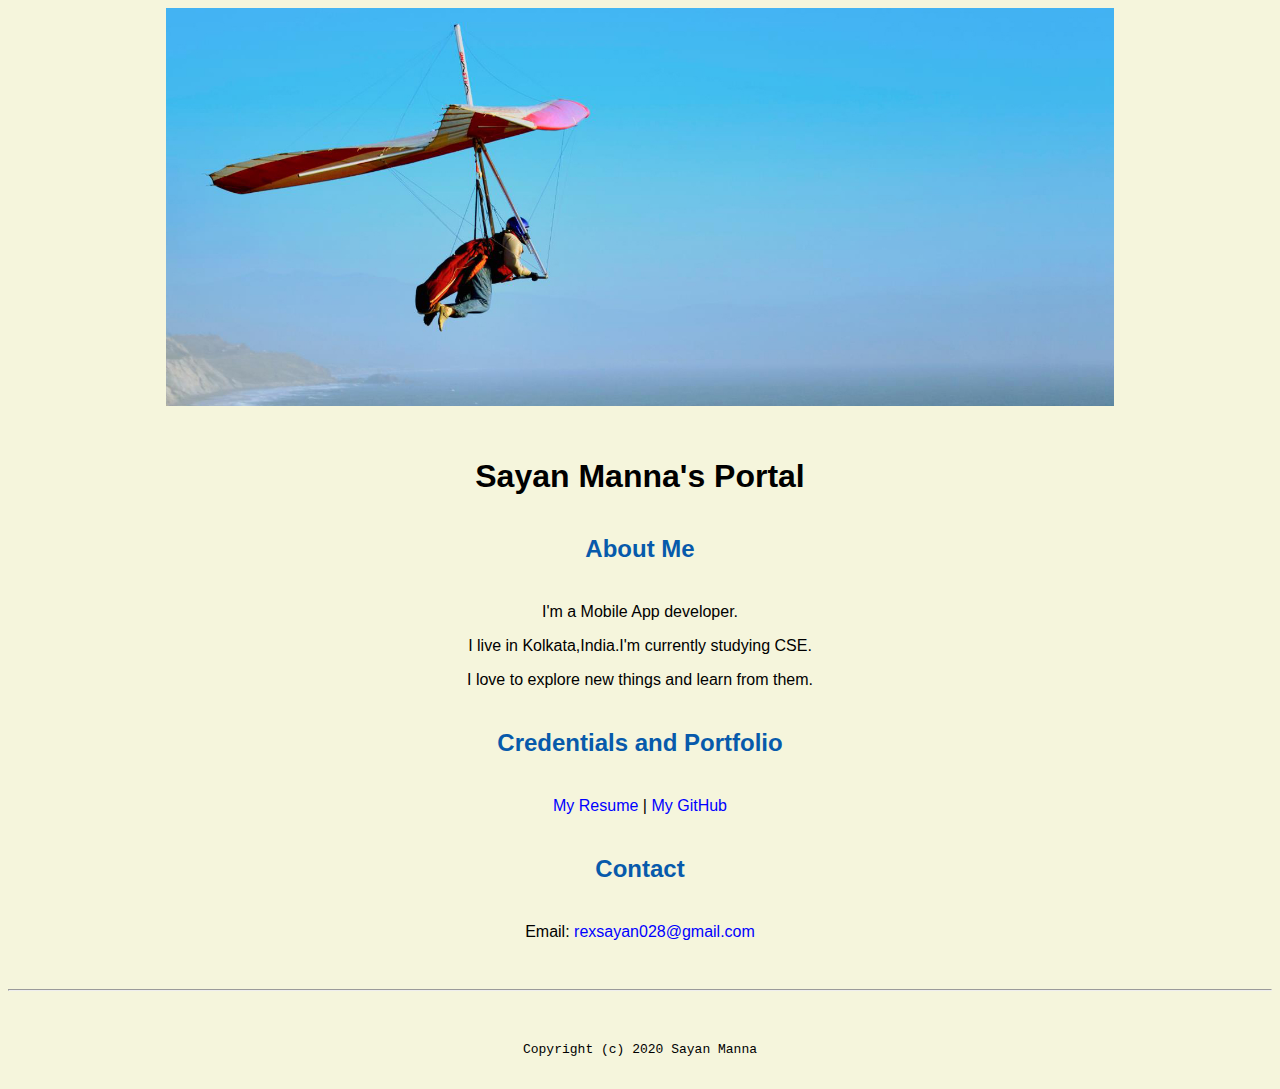
<file: index.html>
<!doctype html>

<!-- this is a comment for human! -->

<html lang="en">

  <header>
    <title>Sayan Manna's Portal</title>
    <link rel="stylesheet" href="css/master.css">
    <link rel="FaviconIcon" href="favicon.ico" type="image/x-icon">
    <link rel="shortcut" href="favicon.ico" type="image/x-icon">
    <meta name="viewport" content="width=device-width, initial-sale=1, shrink-to-fit=no">
    <meta name="name" content="Sayan Manna's Portal">
    <meta name="robots" content="noindex, nofollow">
  </header>

  <body>
    <img src="images/banner.jpg" width="75%" alt="banner">
    <h1>Sayan Manna's Portal</h1>
    <h2>About Me</h2>
    <p>I'm a Mobile App developer.</p>
    <p>I live in Kolkata,India.I'm currently studying CSE.</p>
    <p>I love to explore new things and learn from them.</p>
    <h2>Credentials and Portfolio</h2>

    <p><a href="resume.html">My Resume</a> | <a href="https://www.github.com/Sayan-Manna">My GitHub</a></p>
    <h2>Contact</h2>

    <p>Email: <a href="mailto:rexsayan028@gmail.com">rexsayan028@gmail.com</a></p>
  </body>

  <footer>
    <hr>
    <code>Copyright (c) 2020 Sayan Manna</code>

  </footer>

</html>
</file>
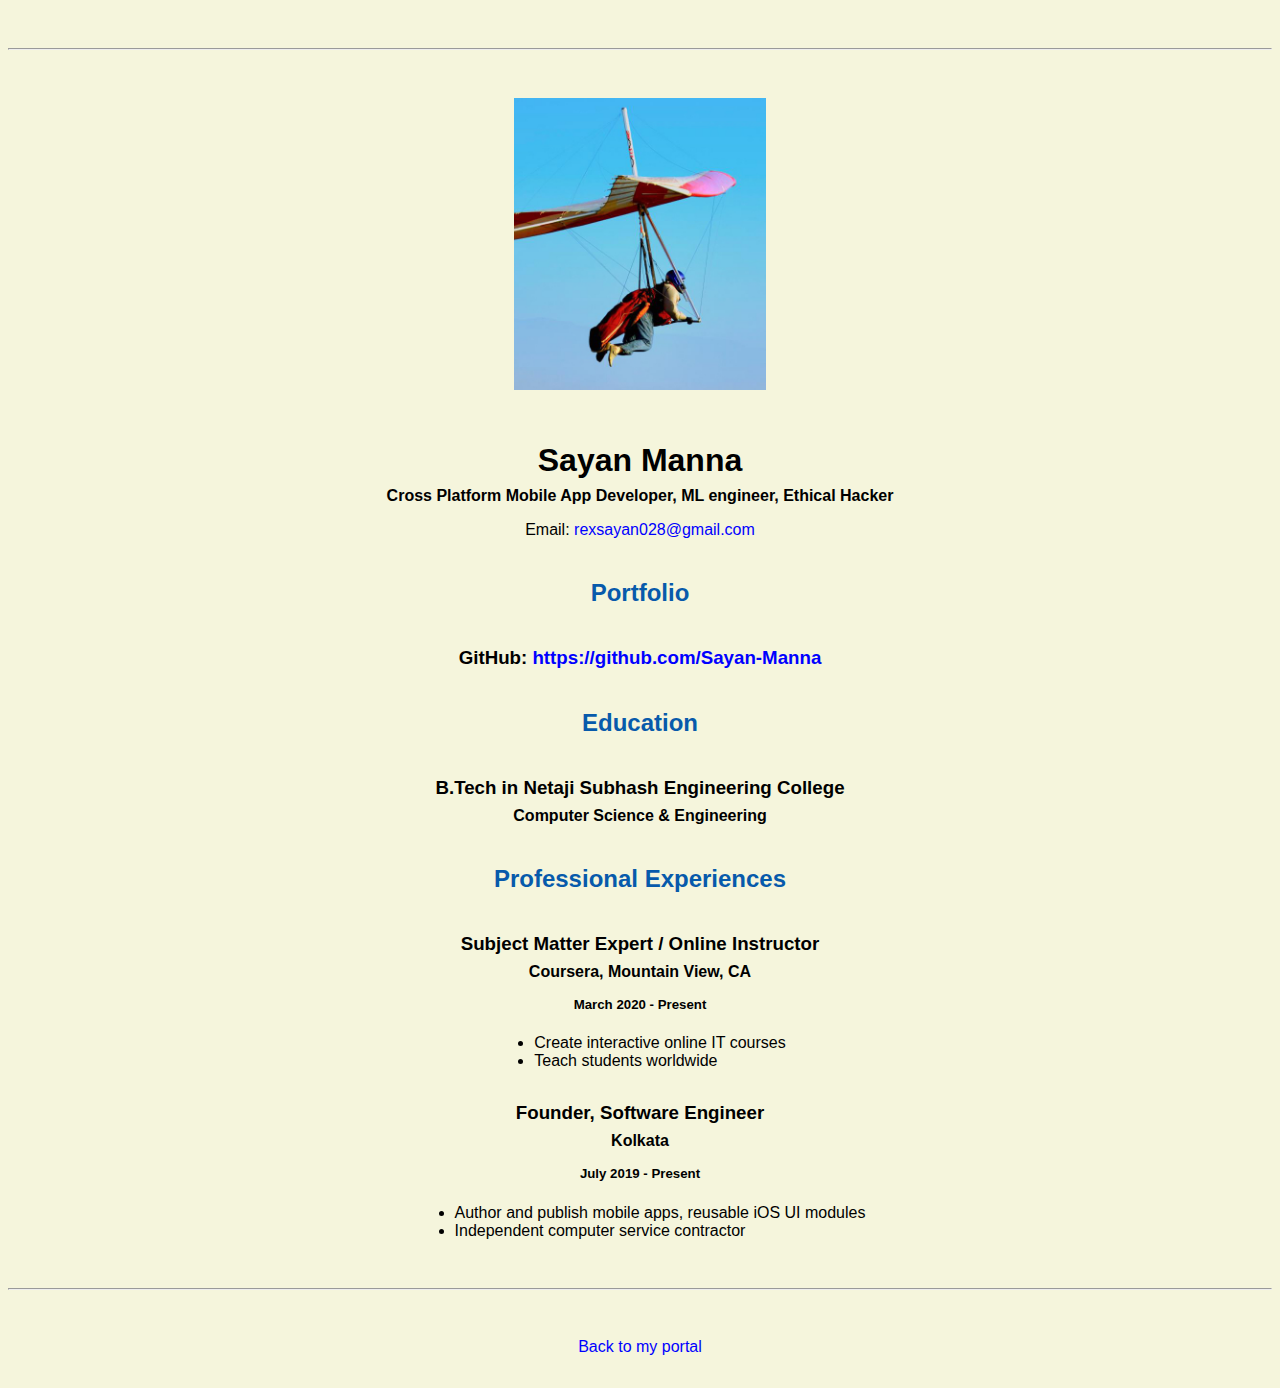
<file: resume.html>
<!doctype html>

<!-- this is a comment for human! -->

<html lang="en">

  <header>
    <title>Sayan Manna's Resume</title>
    <link rel="stylesheet" href="css/master.css">
    <link rel="FaviconIcon" href="favicon.ico" type="image/x-icon">
    <link rel="shortcut" href="favicon.ico" type="image/x-icon">
    <meta name="viewport" content="width=device-width, initial-sale=1, shrink-to-fit=no">
    <meta name="name" content="Sayan Manna's Portal">
    <meta name="robots" content="noindex, nofollow">
  </header>

  <body>
    <hr>

    <img src="images/headshot.jpg" alt="Sayan Manna's headshot" width="20%">

    <h1>Sayan Manna</h1>
    <h4>Cross Platform Mobile App Developer, ML engineer, Ethical Hacker</h4>

    <p>Email: <a href="mailto:rexsayan028@gmail.com" target="_blank">rexsayan028@gmail.com</a></p>
    <!-- don't post physical address, personal phone number or other personal information on the web! -->

    <h2>Portfolio</h2>
      <h3>GitHub: <a href="https://github.com/Sayan-Manna" target="_blank">https://github.com/Sayan-Manna</a></h3>

    <h2>Education</h2>

    <h3>B.Tech in Netaji Subhash Engineering College</h3>
    <h4>Computer Science & Engineering</h4>

    <h2>Professional Experiences</h2>

    <h3>Subject Matter Expert / Online Instructor</h3>
    <h4>Coursera, Mountain View, CA</h4>
    <h5>March 2020 - Present</h5>
      <ul>
        <li>Create interactive online IT courses</li>
        <li>Teach students worldwide</li>
      </ul>

    <h3>Founder, Software Engineer</h3>
    <h4>Kolkata</h4>
    <h5>July 2019 - Present</h5>
      <ul>
        <li>Author and publish mobile apps, reusable iOS UI modules</li>
        <li>Independent computer service contractor</li>
      </ul>
  </body>

  <footer>
  <hr>
  <p><a href="index.html">Back to my portal</a><p>
  </footer>

</html>
</file>
<file: css/master.css>
/* Cascading stylesheet for the website */

/* Text inside these asterisks and slashes are comments for human */

  a {
    /* set the text color to blue here */
    color: blue;
    text-decoration: none; /* This means we do not want hyperlinks to be underlined */
  }

  a:hover {
    /* set the text color to red here */
    color: red;
    text-decoration: none; /* This means we do not want hyperlinks to be underlined */
  }

  body {
    /* set the background color here */
    background-color: beige;
    /* set the text color to black here */
    color: black;
    /* set the font here */
    font-family: Arial, Helvetica, sans-serif;

    /* set the text alignment here */
    text-align: center;
   }

  footer {
    margin-top: 2rem;
    margin-bottom: 2rem;
  }

  h1 {
    margin-bottom: 0.5rem;
    margin-top: 3rem;
   }

  h2 {
    /* set the text color of to #075AAB here */
    color: #075AAB;
    /* set both the bottom margin and top margin to 2.5rem here */
    margin-bottom: 2.5rem;
    margin-top: 2.5rem;
   }

  h3 {
    margin-bottom: 0;
    margin-top: 2rem;
  }

  h4 {
    margin-bottom: 1rem;
    margin-top: 0.5rem;
  }

  h5 {
    margin-top: 0.5rem;
    justify-items: center;
  }

  hr {
    margin-bottom: 3rem;
    margin-top: 3rem;
  }

  /* this controls how the bullet points in the resume page looks */
  ul {
    display: table;
    margin: 0 auto;
    text-align: left;
    
  }
</file>
